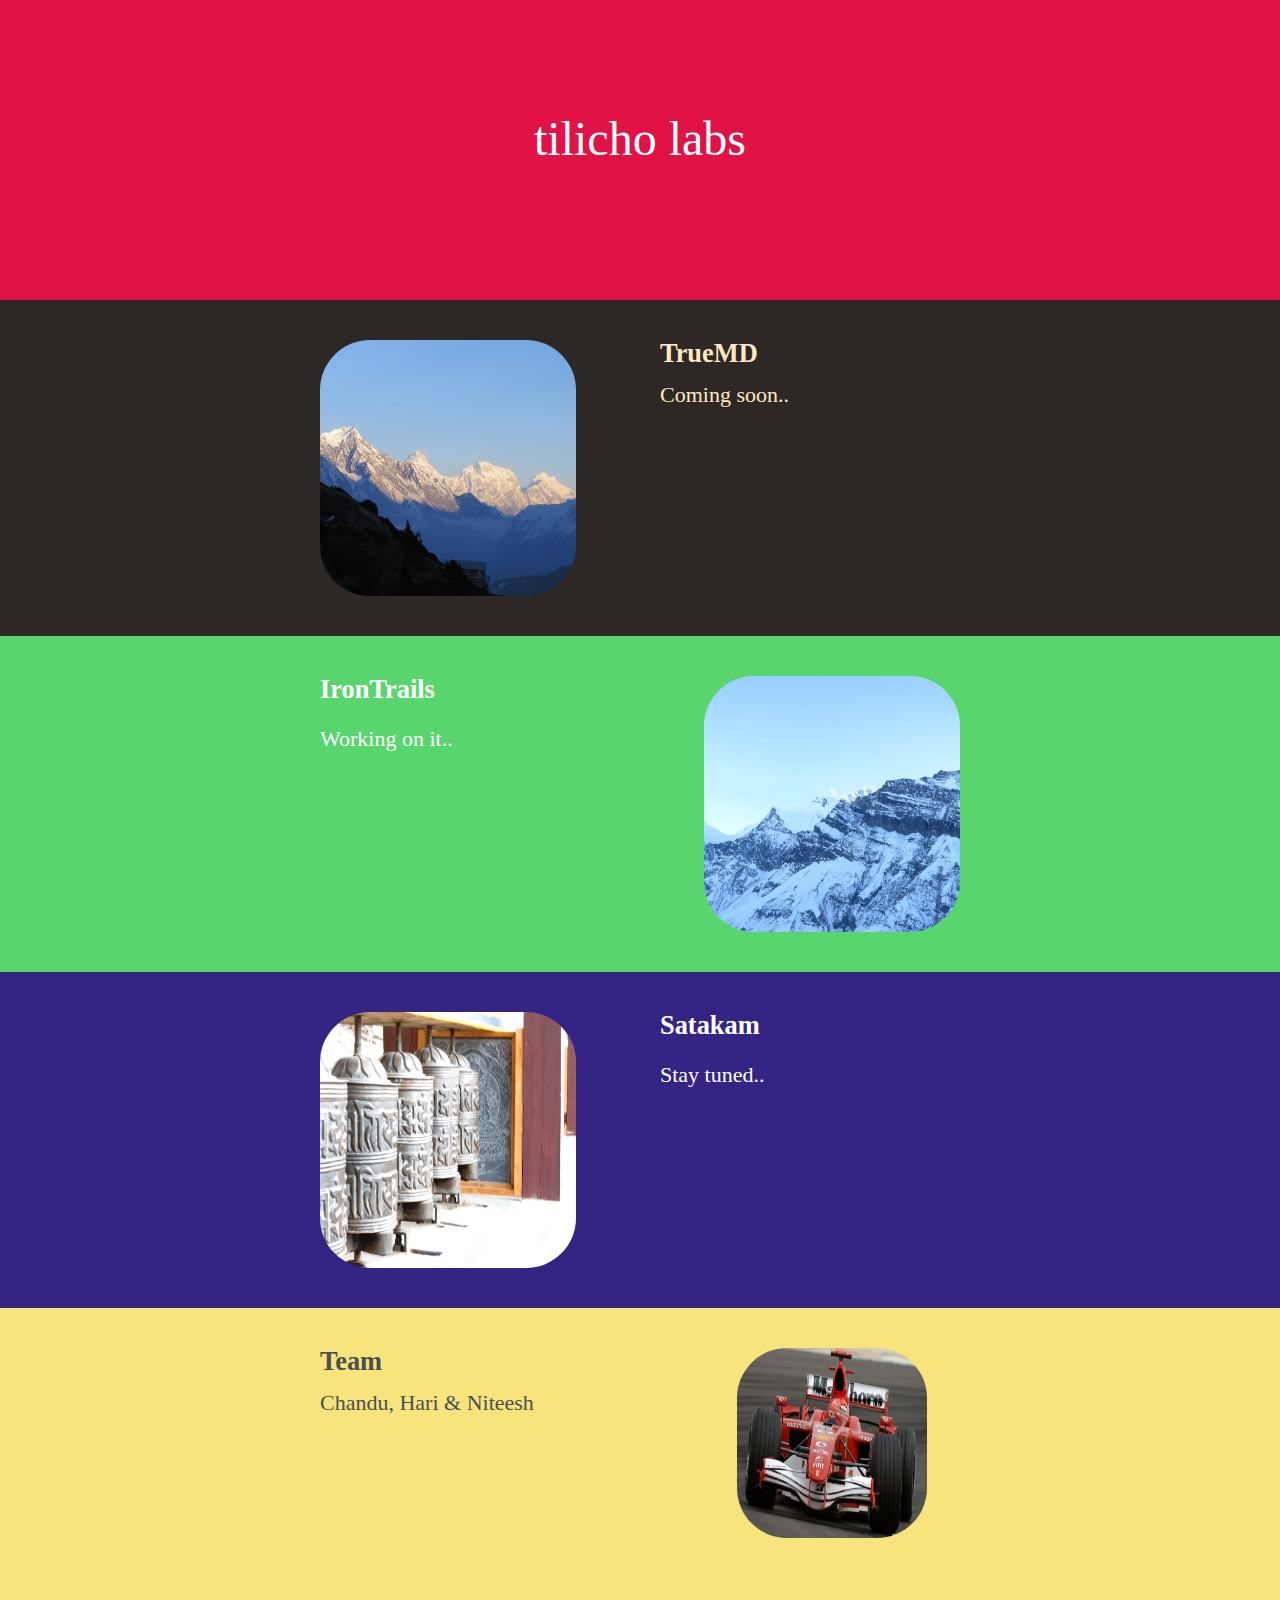
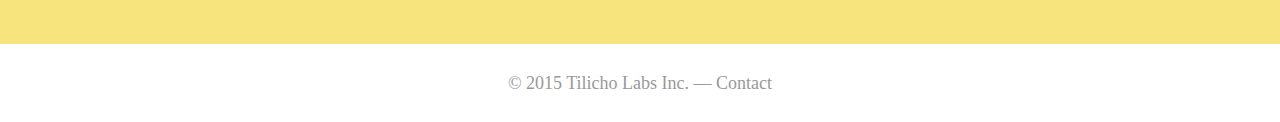
<file: ftw2015/index.html>
<!DOCTYPE html>
<html>
<head>
  <meta charset="utf-8">
  <title>Tilicho Labs</title>
  <link href="assets/application.css" rel="stylesheet" type="text/css">
  <meta name="viewport" content="width=device-width, initial-scale=1, maximum-scale=1">

 
</head>
<body>
  <header>
     <div style="height:100px;">
     <h1 align="center"><font face="Verdana" color="white" size="7">Tilicho Labs</font></h1>
     </div>
  </header>
  <section id="App1">
  <div class="grater grater-container reverse">
    <div>
      <h2>TrueMD</h2>
      <p>Coming soon..</p>
	</div>
	  <div>
	  <a class="app-icon mac"><img class="roundrect" src="images/app1.png"></a>
      </div>
    </div>
</section>

<section id="App2">
  <div class="grater grater-container">

    <div>
      <h2>IronTrails</h2>
      <p>Working on it..</p>
    </div>
	  <div>
  <a class="app-icon mac"><img class="roundrect" src="images/app2.png"></a>
  </div>
  </div>
</section>

<section id="App3">
  <div class="grater grater-container reverse">
    <div>
      <h2>Satakam</h2>
      <p>Stay tuned..</p>

    </div>
		<div>
  <a class="app-icon mac"><img class="roundrect" src="images/app3.png"></a>
  </div>
  </div>
</section>

<section id="team">
  <div class="grater-container grater">
    <div>
      <h2>Team</h2>
      <p>Chandu, Hari & Niteesh</p>
      
    </div>
    <div>
      <a class="headshot">
        <img  class="roundrect" src="images/nit.png" >
        </a>
    </div>
  </div>
</section>


  <footer>
    &copy; 2015 Tilicho Labs Inc. &mdash; <a href="&#109;&#97;&#105;&#108;&#116;&#111;&#58;&#104;&#097;&#114;&#105;&#046;&#100;&#119;&#097;&#114;&#097;&#109;&#112;&#117;&#100;&#105;&#064;&#103;&#109;&#097;&#105;&#108;&#046;&#099;&#111;&#109;">Contact</a>
  </footer>
  
</body>
</html>
</file>
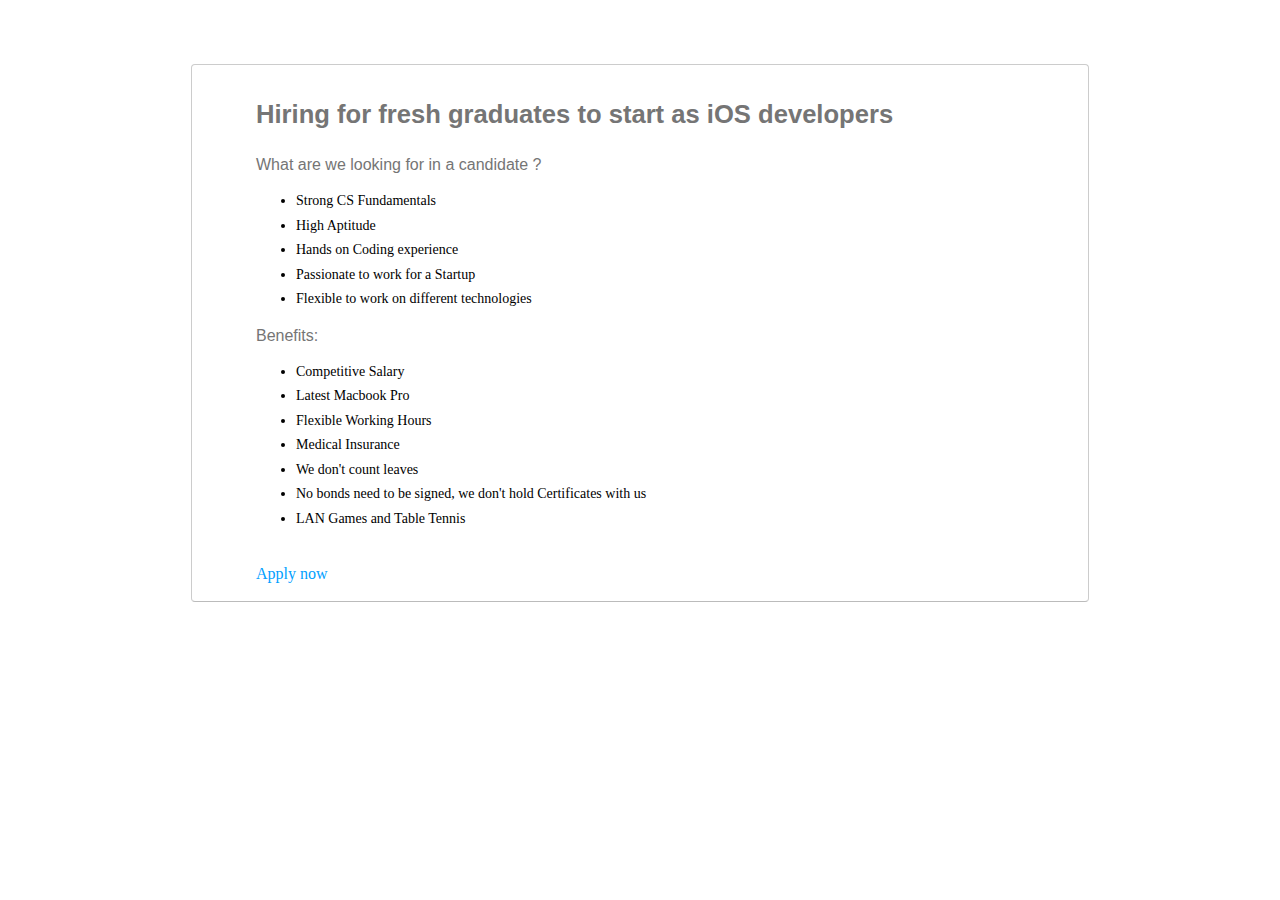
<file: jobs/index.html>
<!DOCTYPE html>
<html>
<head>
  <title>Jobs at Tilicho Labs</title>
  
  <!-- Custom CSS -->
  <link href="../css/agency.css" rel="stylesheet">

<style>
  div.dialog {
    width: 48em;
    margin: 4em auto 0 auto;
    border: 1px solid #CCC;
    border-radius: 4px;
    border-bottom-color: #BBB;
    background-color: white;
    padding: 7px 4em 0 4em;
  }

  h1 {
    font-size: 160%;
    line-height: 2.0em;
  }
  
  h2 {
    font-size: 100%;
    line-height: 1.0em;
    font-weight: 300
  }
  
  ul li {
    font-size: 14px;
    line-height: 1.75
  }
  ul li.large {
    font-size: 16px
  }
  
</style>
</head>

<body>
  <!-- This file lives in public/404.html -->
  <div class="dialog">
    <h1>Hiring for fresh graduates to start as iOS developers</h1>

    <h2>What are we looking for in a candidate ?</h2>
    <ul>
	    <li>Strong CS Fundamentals</li>
	    <li>High Aptitude</li>
	    <li>Hands on Coding experience</li>        
    	<li>Passionate to work for a Startup</li>
    	<li>Flexible to work on different technologies</li>    	
    </ul>
	<p>  </p>
	<h2>Benefits:</h2>
    <ul>
	    <li>Competitive Salary</li>
    	<li>Latest Macbook Pro</li>
    	<li>Flexible Working Hours</li>
    	<li>Medical Insurance</li>
    	<li>We don't count leaves</li>
        <li>No bonds need to be signed, we don't hold Certificates with us</li>
        <li>LAN Games and Table Tennis</li>
    </ul>
	<br>            
    <a  href="mailto:contact@tilicho.in">Apply now</a>
    <br>
    <br>
  </div>  
</body>
</html>
</file>
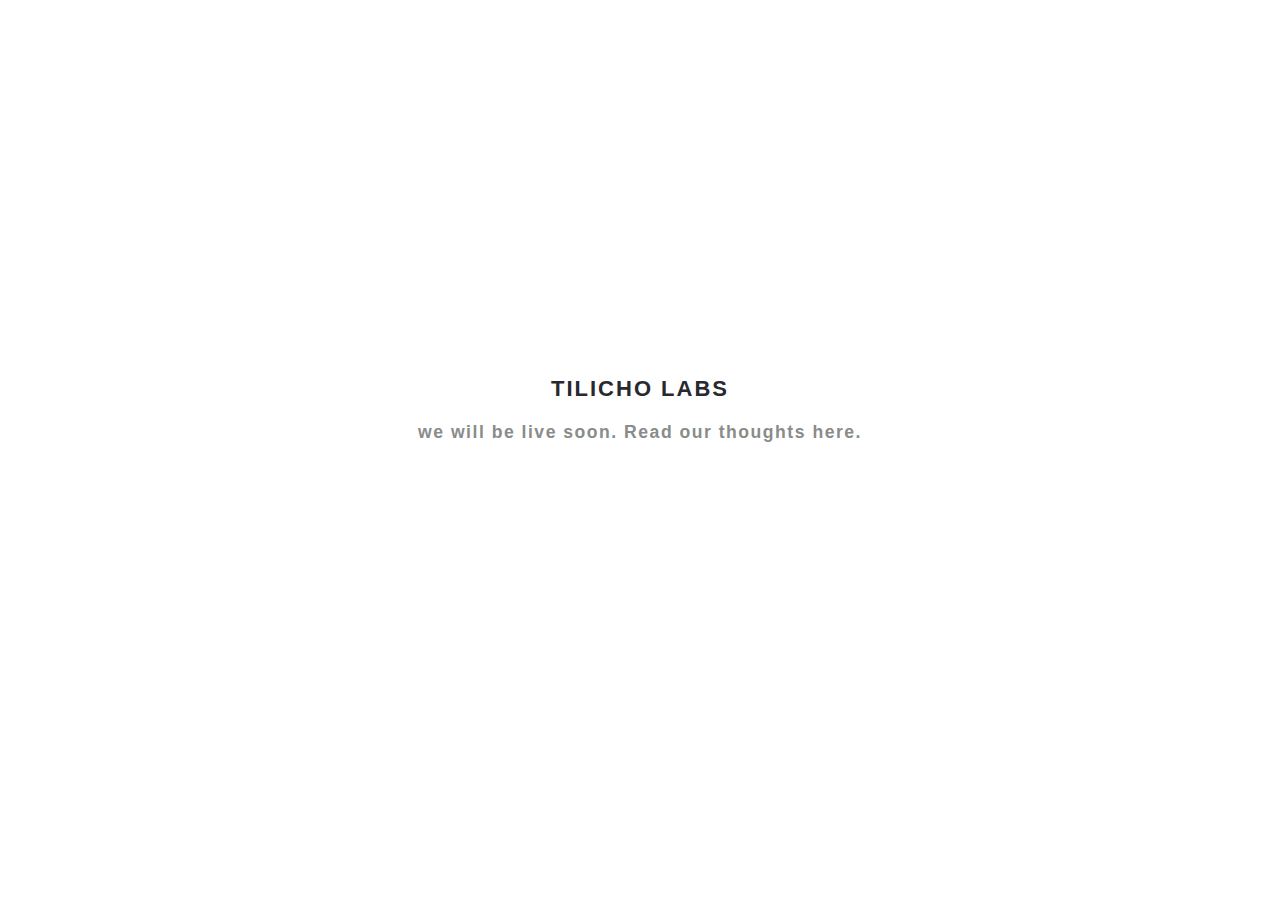
<file: old-page/index.html>
<!DOCTYPE html>
<html>
<title>Tilicho Labs</title>
<style>
  body {
 	 background-color:white;
 	 font: 22px/1.3em "museo-sans-1","museo-sans-2", arial, sans-serif;
    font-weight: 300;
    text-align:center;
    color:#27292e;
/*     position: relative; */
    -webkit-font-smoothing:antialiased;
  }

h1{
background-color:white;
text-align:center;
color:#27292E;
text-transform: uppercase;
    font-weight: 900;
    font-size: 1em;
    letter-spacing: 2px;
    transition:all .3s ease-in-out;
    -webkit-transition: all .3s ease-in-out;
    -moz-transition: all .3s ease-in-out;
    -o-transition: all .3s ease-in-out;
}

h2{
background-color:white;
text-align:center;
color:#898c8a;
/*text-transform: lowercase;*/
    font-weight: 800;
    font-size: .8em;
    letter-spacing: 1.5px;
    transition:all .3s ease-in-out;
    -webkit-transition: all .3s ease-in-out;
    -moz-transition: all .3s ease-in-out;
    -o-transition: all .3s ease-in-out;
}


div {
	width: 100%;
	height: 20%;
	background-color: white;
	vertical-align: middle;
	position: absolute;
	top:0;
	bottom: 0;
	left: 0;
	right: 0;
	
	margin: auto;
}

p    {color:black}

a:link    {color:#898c8a; background-color:transparent; text-decoration:none}
a:visited {color:#898c8a; background-color:transparent; text-decoration:none}
a:hover   {color:#bcbcbc; background-color:transparent; text-decoration:none}
a:active  {color:#890055; background-color:transparent; text-decoration:none}

</style>
<body>
<div id="header">
	<h1>Tilicho labs</h1>
	<h2><a href="http://blog.tilicho.in">we will be live soon. Read our thoughts here.</a></h2>
</div>
</body>
</html>
</file>
<file: ftw2015/assets/application.css>
.grater-container {
  width: 640px;
  margin: 0 auto; }
  @media all and (max-width: 660px) {
    .grater-container {
      width: 300px; } }

.grater {
  zoom: 1; }
  .grater > div {
    width: 300px;
    margin: 0 0 2em; }
    .grater > div:first-child {
      float: left; }
    .grater > div:last-child {
      float: right; }
  .grater.reverse > div:first-child {
    float: right; }
  .grater.reverse > div:last-child {
    float: left; }
  .grater:before, .grater:after {
    content: "";
    display: table; }
  .grater:after {
    clear: both; }
  @media all and (max-width: 660px) {
    .grater {
      margin-bottom: 1em; }
      .grater > div {
        float: none !important;
        margin: 0 auto 2em; } }

/* http://meyerweb.com/eric/tools/css/reset/
   v2.0 | 20110126
   License: none (public domain)
*/
html, body, div, span, applet, object, iframe,
h1, h2, h3, h4, h5, h6, p, blockquote, pre,
a, abbr, acronym, address, big, cite, code,
del, dfn, em, img, ins, kbd, q, s, samp,
small, strike, strong, sub, sup, tt, var,
b, u, i, center,
dl, dt, dd, ol, ul, li,
fieldset, form, label, legend,
table, caption, tbody, tfoot, thead, tr, th, td,
article, aside, canvas, details, embed,
figure, figcaption, footer, header, hgroup,
menu, nav, output, ruby, section, summary,
time, mark, audio, video {
  margin: 0;
  padding: 0;
  border: 0;
  font-size: 100%;
  font: inherit;
  vertical-align: baseline; }

/* HTML5 display-role reset for older browsers */
article, aside, details, figcaption, figure,
footer, header, hgroup, menu, nav, section {
  display: block; }

body {
  line-height: 1; }

ol, ul {
  list-style: none; }

blockquote, q {
  quotes: none; }

blockquote:before, blockquote:after,
q:before, q:after {
  content: '';
  content: none; }

table {
  border-collapse: collapse;
  border-spacing: 0; }

/* General */
html, button, input {
  -webkit-font-smoothing: antialiased; }

html, body {
  -webkit-font-smoothing: antialiased;
  -moz-font-smoothing: antialiased;
  font-smoothing: antialiased; }

header {
  margin: 0 auto;
  background: #e01246;
  padding: 100px 0; }

body, input, button {
  color: #444;
  font-family: 'Whitney A', 'Whitney B';
  font-weight: 400;
  font-style: normal;
  font-size: 22px; }

a {
  color: #0881b3;
  text-decoration: none;
  border-bottom: 1px solid transparent; }

a:hover {
  -webkit-transition: border 0.3s ease-in-out;
  -moz-transition: border 0.3s ease-in-out;
  transition: border 0.3s ease-in-out;
  border-bottom: 1px solid; }

p {
  margin: 0 0 1em;
  line-height: 1.4em; }

p.small {
  font-size: 0.8em; }

h1 {
    font-size: 3em;
    text-align:center;
    background:#E01246;
    color:white;
    font-family:'MyriadPro-Regular';
    text-transform:lowercase;
  }

body > header img {
  width: 400px;
  height: 120px;
  margin: 0 auto;
  display: block; }
  @media all and (max-width: 660px) {
    body > header img {
      width: 280px;
      height: 84px; } }

h2 {
  font-weight: 700;
  font-style: normal;
  font-size: 1.2em;
  margin-bottom: 0.5em; }

input {
  -webkit-box-sizing: border-box;
  -moz-box-sizing: border-box;
  box-sizing: border-box;
  background: #f3f3f3;
  border: 0;
  border-radius: 5px;
  padding: 5px 10px;
  width: 300px;
  height: 44px;
  outline: 0;
  border: 2px solid #f3f3f3;
  font-family: 'Whitney A', 'Whitney B';
  font-weight: 400;
  font-size: 18px;
  color: #333;
  margin: 0 0 0.25em;
  position: relative;
  top: 1px; }
  input:focus {
    border: 2px solid #59d56e; }

button {
  background: #59d56e;
  padding: 10px 15px;
  font-family: 'Whitney A', 'Whitney B';
  font-weight: 600;
  font-size: 18px;
  border: 0;
  border-radius: 5px;
  color: #fff;
  margin: 0;
  height: 44px; }
  button:hover {
    cursor: pointer; }

footer {
  text-align: center;
  font-size: 18px;
  color: #999;
  padding: 30px 0; }

footer a {
  color: #999; }

a.app-store {
  width: 187px;
  height: 55px; }
  a.app-store img {
    width: 187px;
    height: 55px; }
  a.app-store:hover {
    border: 0; }

section {
  -webkit-box-sizing: border-box;
  -moz-box-sizing: border-box;
  box-sizing: border-box;
  padding: 40px 20px; }
  section p:last-child {
    margin-bottom: 0; }
  section div.grater > div {
    margin-bottom: 0;
    position: relative; }
    section div.grater > div:last-child {
      width: 256px;
      height: 256px; }
  section a.app-icon {
    color: transparent;
    font: 0/0 a;
    text-shadow: none;
    width: 256px;
    height: 256px;
    display: block;
    background: no-repeat;
    background-size: 256px 256px;
    position: absolute;
    top: 50%;
    left: 50%;
    margin: -128px 0 0 -128px; }
    section a.app-icon img {
      width: 100%;
      height: 100%; }
    section a.app-icon:hover {
      border-color: transparent; }
  @media all and (max-width: 660px) {
    section {
      padding: 40px 10px; }
      section div.grater {
        text-align: center; }
        section div.grater > div {
          height: auto !important; }
        section div.grater > div:first-child {
          margin-bottom: 3em; }
      section a.app-icon {
        position: relative;
        top: 0;
        left: 0;
        margin: 0 auto; } }

section#about {
  background: #60d5ee;
  color: #fff; }

section#App2 {
  background: #59d56e;
  color: #fff; }
  section#App2 a {
    color: #fff; }
  section#App2 p:last-child {
    margin: 1em auto 0; }
  @media all and (max-width: 660px) {
    section#App2 {
      text-align: center; } }

section#App1 {
  background: #2d2725;
  color: #fee9c1; }
  section#whiskey a {
    color: #fee9c1; }
  section#whiskey input {
    background: #f6e8e3;
    border-color: #f6e8e3;
    color: #333; }
    section#whiskey input:focus {
      border-color: #ecc171; }
  section#whiskey button {
    background: #e88237; }

section#App3 {
  background: #342484;
  color: #fff; }
  section#App3 a {
    color: #fff; }
  section#App3 p:last-child {
    margin: 1em auto 0; }
  @media all and (max-width: 660px) {
    section#App3 {
      text-align: center; } }

section#team {
  background: #f7e47c;
  color: #4c4e53; }
  section#team a {
    color: #bba633; }
  section#team a.headshot {
    display: block;
    text-align: center;
    width: 190px;
    margin: 0 auto; }
    section#team a.headshot:hover {
      border-bottom: 1px transparent solid; }
    section#team a.headshot img {
      width: 190px;
      height: 190px;
      display: block;
      background: asset-url("nit.png") no-repeat;
      background-size: 190px 190px;
      margin: 0 auto 1em; }
      @media only screen and (-webkit-min-device-pixel-ratio: 1.3), only screen and (min--moz-device-pixel-ratio: 1.3), only screen and (-o-min-device-pixel-ratio: 1.3 / 1), only screen and (min-resolution: 125dpi), only screen and (min-resolution: 1.3dppx) {
        section#team a.headshot img {
          background-image: asset-url("nit.png"); } }
    section#team a.headshot span.name {
      display: block; }

form.curious {
  text-align: center;
  padding-top: 30px; }
  
.roundcircle {
border-radius: 150px;
}

.roundrect {
border-radius: 50px;
}
</file>
<file: css/agency.css>
body {
    overflow-x: hidden;
    font-family:  "Avenir Book", "AvenirBook", "Avenir-Book", 'Avenir LT W01_45 Book';
}
.text-muted {
    color: #778
}
.text-primary {
    color: #00A0FF
}
p {
    font-size: 14px;
    line-height: 1.75
}
p.large {
    font-size: 16px
}
a,
a:hover,
a:focus,
a:active,
a.active {
    outline: 0
}
a {
    color: #00A0FF;
    text-decoration: none;
}
a:hover,
a:focus,
a:active,
a.active {
    color: #0065a1;
    text-decoration: none;
}
.url {
	color: #00A0FF;
    text-decoration: none;
}
.url:hover {
	color: #0065a1;
    text-decoration: none;
}
h1,
h2,
h3,
h4,
h5,
h6 {
    font-family: Montserrat, "Helvetica Neue", Helvetica, Arial, sans-serif;
    color: #757575;
/*     text-transform: uppercase; */
    font-weight: 700
}
.img-centered {
    margin: 0 auto
}
.bg-light-gray {
    background-color: #fff
}
.bg-darkest-gray {
    background-color: #222
}
.btn-primary {
    color: #fff;
    background-color: #00A0FF;
    border-color: #00A0FF;
    font-family: Montserrat, "Helvetica Neue", Helvetica, Arial, sans-serif;
/*     text-transform: uppercase; */
    font-weight: 700
}
.btn-primary:hover,
.btn-primary:focus,
.btn-primary:active,
.btn-primary.active,
.open .dropdown-toggle.btn-primary {
    color: #fff;
    background-color: #fec503;
    border-color: #f6bf01
}
.btn-primary:active,
.btn-primary.active,
.open .dropdown-toggle.btn-primary {
    background-image: none
}
.btn-primary.disabled,
.btn-primary[disabled],
fieldset[disabled] .btn-primary,
.btn-primary.disabled:hover,
.btn-primary[disabled]:hover,
fieldset[disabled] .btn-primary:hover,
.btn-primary.disabled:focus,
.btn-primary[disabled]:focus,
fieldset[disabled] .btn-primary:focus,
.btn-primary.disabled:active,
.btn-primary[disabled]:active,
fieldset[disabled] .btn-primary:active,
.btn-primary.disabled.active,
.btn-primary[disabled].active,
fieldset[disabled] .btn-primary.active {
    background-color: #00A0FF;
    border-color: #00A0FF
}
.btn-primary .badge {
    color: #00A0FF;
    background-color: #fff
}
.btn-xl {
    color: #fff;
    background-color: #00A0FF;
    border-color: #00A0FF;
    font-family: Montserrat, "Helvetica Neue", Helvetica, Arial, sans-serif;
/*     text-transform: uppercase; */
    font-weight: 700;
    border-radius: 3px;
    font-size: 18px;
    padding: 20px 40px
}
.btn-xl:hover,
.btn-xl:focus,
.btn-xl:active,
.btn-xl.active,
.open .dropdown-toggle.btn-xl {
    color: #fff;
    background-color: #fec503;
    border-color: #f6bf01
}
.btn-xl:active,
.btn-xl.active,
.open .dropdown-toggle.btn-xl {
    background-image: none
}
.btn-xl.disabled,
.btn-xl[disabled],
fieldset[disabled] .btn-xl,
.btn-xl.disabled:hover,
.btn-xl[disabled]:hover,
fieldset[disabled] .btn-xl:hover,
.btn-xl.disabled:focus,
.btn-xl[disabled]:focus,
fieldset[disabled] .btn-xl:focus,
.btn-xl.disabled:active,
.btn-xl[disabled]:active,
fieldset[disabled] .btn-xl:active,
.btn-xl.disabled.active,
.btn-xl[disabled].active,
fieldset[disabled] .btn-xl.active {
    background-color: #00A0FF;
    border-color: #00A0FF
}
.btn-xl .badge {
    color: #00A0FF;
    background-color: #fff
}
.navbar-default {
    border-color: transparent
}
.navbar-default .navbar-brand {
    color: #00A0FF;
    font-family: Montserrat, "Helvetica Neue", Helvetica, Arial, sans-serif;
    text-transform: uppercase;
}
.navbar-default .navbar-brand:hover,
/*.navbar-default .navbar-brand:focus,*/
.navbar-default .navbar-brand:active,
.navbar-default .navbar-brand.active {
    color: #00A0FF
}
.navbar-default .navbar-collapse {
    border-color: rgba(255, 255, 255, .02)
}
.navbar-default .navbar-toggle {
    background-color: #00A0FF;
    border-color: #00A0FF
}
.navbar-default .navbar-toggle .icon-bar {
    background-color: #fff
}
.navbar-default .navbar-toggle:hover,
.navbar-default .navbar-toggle:focus {
    background-color: #00A0FF
}
.navbar-default .nav li a {
    font-family: Montserrat, "Helvetica Neue", Helvetica, Arial, sans-serif;
    text-transform: uppercase;
    font-weight: 400;
    letter-spacing: 1px;
    color: #9c9c9c
}
.navbar-default .nav li a:hover/*,
.navbar-default .nav li a:focus*/ {
    color: #00A0FF;
    outline: 0
}

.navbar-default .nav li a:focus{
    color: #9c9c9c;
}
.navbar-default .navbar-nav>.active>a {
    border-radius: 0;
    color: #00A0FF;
    background-color: #fff;
}
.navbar-default .navbar-nav>li>a {
	color: #9c9c9c;
}
.navbar-default .navbar-nav>.active>a:hover,
.navbar-default .navbar-nav>.active>a:focus {
    color: #00A0FF;
    background-color: #fff;
}
.navbar-brand {
    float: left;
    height: 50px;
    padding: 15px 15px;
    font-size: 16px;
    line-height: 20px;
}
@media (min-width: 768px) {
    .navbar-default {
        background-color: white;
        padding: 25px 0;
        -webkit-transition: padding .3s;
        -moz-transition: padding .3s;
        transition: padding .3s;
        border: 0
    }
    .navbar-default .navbar-brand {
        -webkit-transition: all .3s;
        -moz-transition: all .3s;
        transition: all .3s
    }
    .navbar-default .navbar-nav>.active>a {
        border-radius: 3px
    }
    .navbar-default.navbar-shrink {
        background-color: #222;
        padding: 10px 0
    }
    .navbar-default.navbar-shrink .navbar-brand {
        font-size: 1.5em
    }
}

.navbar .divider-vertical {
	border-left: 1px solid #9c9c9c;
}
header {
    background-image: url(../img/header-bg-1.jpg);
    background-repeat: none;
    background-attachment: scroll;
    background-position: center center;
    -webkit-background-size: cover;
    -moz-background-size: cover;
    background-size: cover;
    -o-background-size: cover;
    text-align: center;
    color: #fff
}
.intro-text {
	background-image: url(../img/header-bg-1.jpg);
    background-repeat: none;
    background-attachment: scroll;
    text-align: center;
    height: 100%;
    width: 100%;
    max-height: 481;
    max-width: 1030;
    padding-top: 100px;
    padding-bottom: 50px
}
header .intro-text .intro-lead-in {
    font-family: "Droid Serif", "Helvetica Neue", Helvetica, Arial, sans-serif;
    color: #00A0FF;
    font-style: italic;
    font-size: 22px;
    line-height: 22px;
    margin-bottom: 25px
}
header .intro-text .intro-heading {
    font-family: Montserrat, "Helvetica Neue", Helvetica, Arial, sans-serif;
/*     text-transform: uppercase; */
    font-weight: 700;
    font-size: 50px;
    line-height: 50px;
    margin-bottom: 25px
}
@media (min-width: 768px) {
    header .intro-text {
        padding-top: 300px;
        padding-bottom: 200px
    }
    header .intro-text .intro-lead-in {
        font-family: "Droid Serif", "Helvetica Neue", Helvetica, Arial, sans-serif;
        color: #00A0FF;
        font-style: italic;
        font-size: 40px;
        line-height: 40px;
        margin-bottom: 25px
    }
    header .intro-text .intro-heading {
        font-family: Montserrat, "Helvetica Neue", Helvetica, Arial, sans-serif;
/*         text-transform: uppercase; */
        font-weight: 700;
        font-size: 75px;
        line-height: 75px;
        margin-bottom: 50px
    }
}
section {
    padding: 100px 15px;
}

section:first-child{
    padding: 50px 15px;
}

section:nth-child(2){
    padding: 5px 15px;
}

section h2.section-heading {
    font-size: 32px;
    margin-top: 0;
    margin-bottom: 15px;
    padding-bottom: 40px;
}
section h3.section-subheading {
    font-size: 16px;
    font-family: "Droid Serif", "Helvetica Neue", Helvetica, Arial, sans-serif;
    text-transform: none;
    font-style: italic;
    font-weight: 400;
    margin-bottom: 75px
}

.service-heading {
    margin: 5px 0;
    text-transform: none;
    color: #333333;
}
.service-heading:hover {
    margin: 5px 0;
    text-transform: none;
    color: #333333;
}

.team-member {
    text-align: center;
    margin-bottom: 50px
}
.team-member img {
    margin: 0 auto;
    border: 1px solid #e3e3e3;
    height: 200px;
}
.team-member h4 {
    margin-top: 25px;
    margin-bottom: 0;
    text-transform: none
}
.team-member p {
    margin-top: 0
}
aside.clients img {
    margin: 50px auto
}
section#contact {
    background-color: #fff;
    background-position: center;
    background-repeat: no-repeat
}
section#contact .form-group {
    margin-bottom: 25px
}
section#contact .form-group input,
section#contact .form-group textarea {
    padding: 20px
}
section#contact .form-group input.form-control {
    height: auto
}
section#contact .form-group textarea.form-control {
    height: 236px
}
section#contact .form-control:focus {
    border-color: #00A0FF;
    box-shadow: none
}
section#contact::-webkit-input-placeholder {
    font-family: Montserrat, "Helvetica Neue", Helvetica, Arial, sans-serif;
    text-transform: uppercase;
    font-weight: 700;
    color: #bbb
}
section#contact:-moz-placeholder {
    font-family: Montserrat, "Helvetica Neue", Helvetica, Arial, sans-serif;
    text-transform: uppercase;
    font-weight: 700;
    color: #bbb
}
section#contact::-moz-placeholder {
    font-family: Montserrat, "Helvetica Neue", Helvetica, Arial, sans-serif;
    text-transform: uppercase;
    font-weight: 700;
    color: #bbb
}
section#contact:-ms-input-placeholder {
    font-family: Montserrat, "Helvetica Neue", Helvetica, Arial, sans-serif;
    text-transform: uppercase;
    font-weight: 700;
    color: #bbb
}
section#contact .text-danger {
    color: #e74c3c
}
footer {
    padding: 25px 0;
    background-color: #F9F9F9;
    text-align: center
}
footer span.copyright {
    line-height: 40px;
    font-family: Montserrat, "Helvetica Neue", Helvetica, Arial, sans-serif;
    text-transform: none
}
footer ul.quicklinks {
    margin-bottom: 0;
    line-height: 40px;
    font-family: Montserrat, "Helvetica Neue", Helvetica, Arial, sans-serif;
    text-transform: none
}
footer p a {
    color: black;
}
footer p a:hover {
    color: #00A0FF;
}
footer p {
    color: black;
    font-size: 14px;
}
ul.social-buttons {
    margin-bottom: 0
}
ul.social-buttons li a {
    display: block;
    background-color: #222;
    height: 40px;
    width: 40px;
    border-radius: 100%;
    font-size: 20px;
    line-height: 40px;
    color: #fff;
    outline: 0;
    -webkit-transition: all .3s;
    -moz-transition: all .3s;
    transition: all .3s
}
ul.social-buttons li a:hover,
ul.social-buttons li a:focus,
ul.social-buttons li a:active {
    background-color: #00A0FF
}
.btn:focus,
.btn:active,
.btn.active,
.btn:active:focus {
    outline: 0
}

/* 
::-moz-selection {
    text-shadow: none;
    background: #F2F2F2
}
::selection {
    text-shadow: none;
    background: #F2F2F2
}
img::selection {
    background: #F2F2F2
}
img::-moz-selection {
	background: #F2F2F2
}
*/
 
body {
    webkit-tap-highlight-color: #00A0FF
}
.copyright {
    padding-top: 15px;
    font-size: 12px;
}

#contact .contact-us-block{
    margin: 0 auto;
    float: none;
}

#testimonials p {
    margin-top: 15px;
    font-style: italic;
}

#testimonials {
/*     background-color: #F9F9F9 */
}

.span4 {
    text-align: center;
    margin:0 auto;
    width: 100%;
}

.span4 img {
    margin: 0 auto;
    border: 1px solid #e3e3e3;
    height: 120px;
}
.span4 p {
    margin-top: 0
}

@media screen and (min-width: 480px) {
    .span4 {
	    text-align: center;
    	margin:0 auto;
    	width: 370px; 
	}
}
</file>
